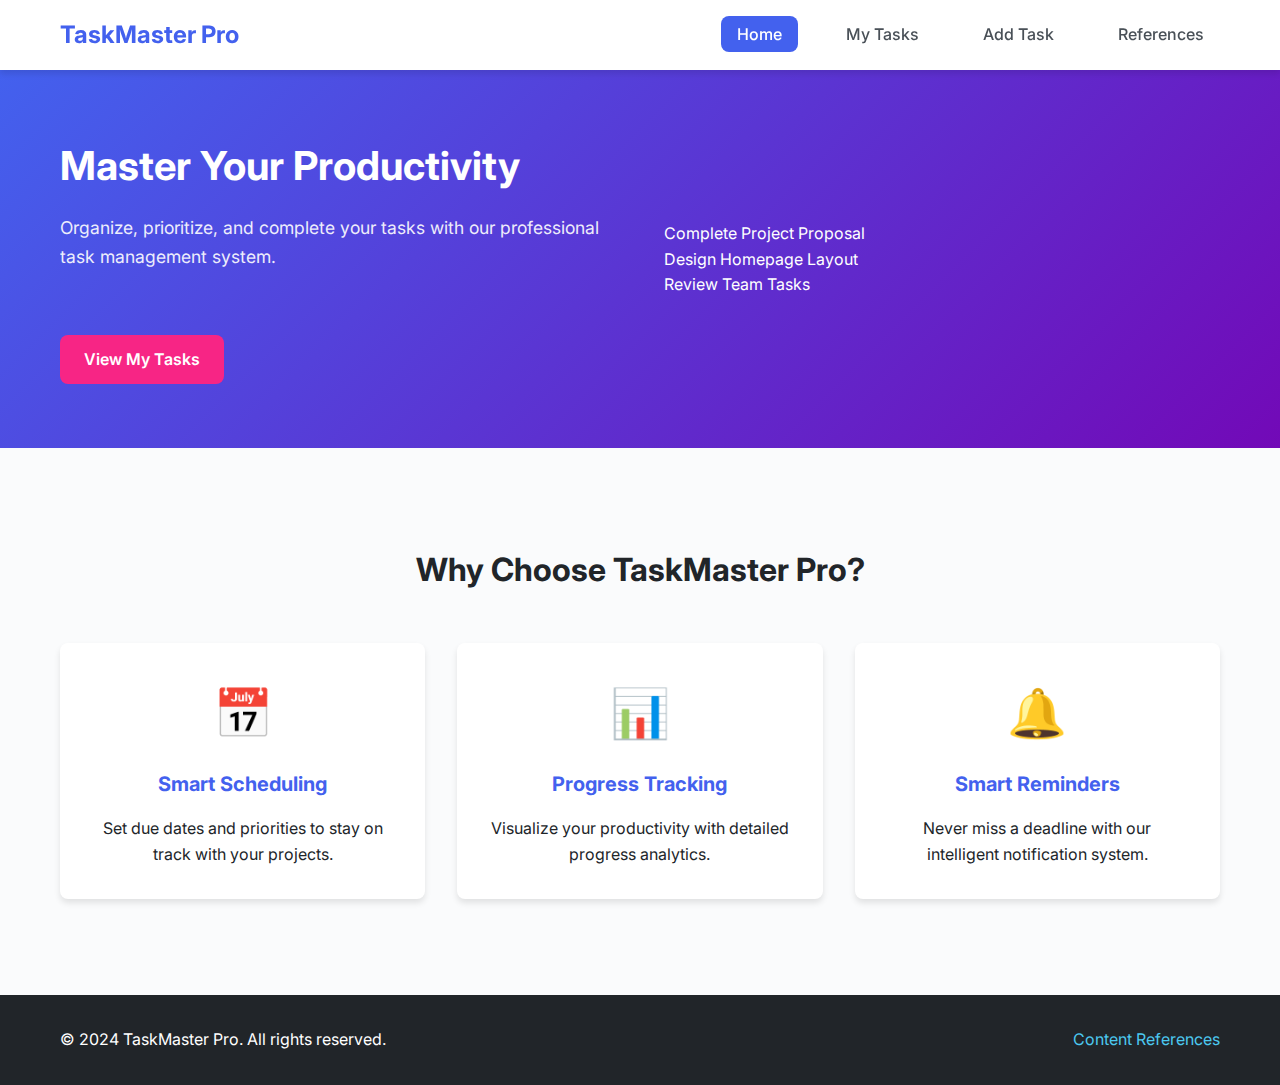
<file: index.html>
<!DOCTYPE html>
<html lang="en">
<head>
    <meta charset="UTF-8">
    <meta name="viewport" content="width=device-width, initial-scale=1.0">
    <meta name="description" content="Professional Task Manager - Organize your tasks efficiently">
    <title>TaskMaster Pro | Home</title>
    <meta name="description" content="Submit your product review, including ratings, installation date, and feedback.">
     <meta name="author" content="Daniel Benjamin Soosay Iwuchukwu">
    <link rel="stylesheet" href="styles/main.css">
    <link rel="preconnect" href="https://fonts.googleapis.com">
    <link rel="preconnect" href="https://fonts.gstatic.com" crossorigin>
    <link href="https://fonts.googleapis.com/css2?family=Inter:wght@300;400;500;600;700&display=swap" rel="stylesheet">
</head>
<body>
    <header class="header">
        <div class="container">
            <div class="logo">
                <h1>TaskMaster Pro</h1>
            </div>
            <nav class="nav">
                <ul>
                    <li><a href="index.html" class="active">Home</a></li>
                    <li><a href="tasks.html">My Tasks</a></li>
                    <li><a href="add-task.html">Add Task</a></li>
                    <li><a href="references.html">References</a></li>
                </ul>
            </nav>
        </div>
    </header>

    <main class="main">
        <section class="hero">
            <div class="container">
                <div class="hero-content">
                    <h2>Master Your Productivity</h2>
                    <p>Organize, prioritize, and complete your tasks with our professional task management system.</p>
                    <div class="hero-stats" id="heroStats">
                        <!-- Dynamic stats will be inserted here -->
                    </div>
                    <a href="tasks.html" class="btn btn-primary">View My Tasks</a>
                </div>
                <div class="hero-visual">
                    <div class="task-visual">
                        <div class="visual-task completed">Complete Project Proposal</div>
                        <div class="visual-task in-progress">Design Homepage Layout</div>
                        <div class="visual-task pending">Review Team Tasks</div>
                    </div>
                </div>
            </div>
        </section>

        <section class="features">
            <div class="container">
                <h3>Why Choose TaskMaster Pro?</h3>
                <div class="features-grid">
                    <div class="feature-card">
                        <div class="feature-icon">📅</div>
                        <h4>Smart Scheduling</h4>
                        <p>Set due dates and priorities to stay on track with your projects.</p>
                    </div>
                    <div class="feature-card">
                        <div class="feature-icon">📊</div>
                        <h4>Progress Tracking</h4>
                        <p>Visualize your productivity with detailed progress analytics.</p>
                    </div>
                    <div class="feature-card">
                        <div class="feature-icon">🔔</div>
                        <h4>Smart Reminders</h4>
                        <p>Never miss a deadline with our intelligent notification system.</p>
                    </div>
                </div>
            </div>
        </section>
    </main>

    <footer class="footer">
        <div class="container">
            <p>&copy; 2024 TaskMaster Pro. All rights reserved.</p>
            <a href="references.html">Content References</a>
        </div>
    </footer>

    <script src="scripts/app.js"></script>
</body>
</html>
</file>
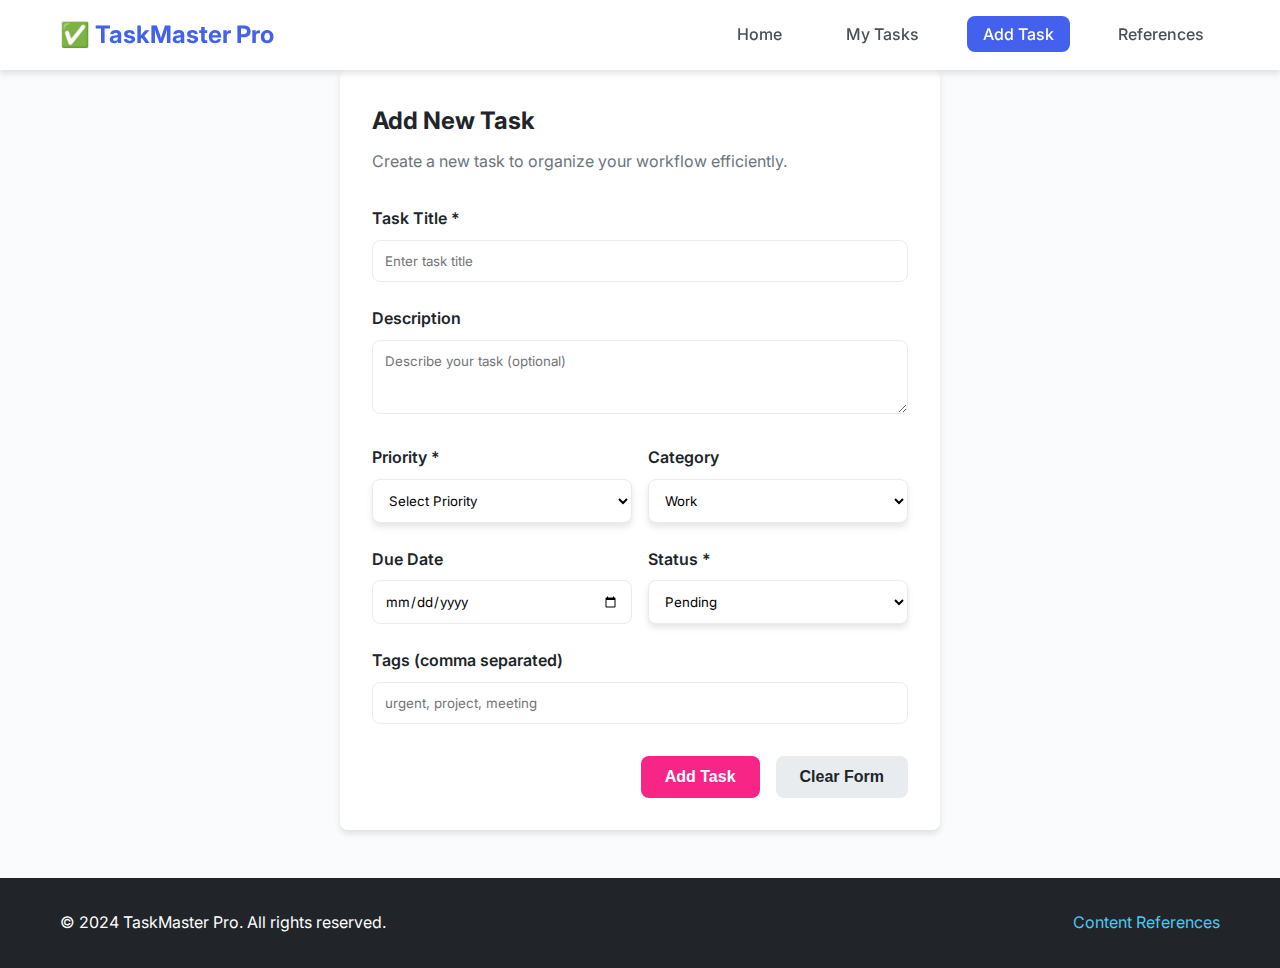
<file: add-task.html>
<!DOCTYPE html>
<html lang="en">
<head>
    <meta charset="UTF-8">
    <meta name="viewport" content="width=device-width, initial-scale=1.0">
    <meta name="description" content="Add new tasks to your TaskMaster Pro dashboard">
    <title>TaskMaster Pro | Add Task</title>
    <link rel="stylesheet" href="styles/main.css">
    <link rel="preconnect" href="https://fonts.googleapis.com">
    <link rel="preconnect" href="https://fonts.gstatic.com" crossorigin>
    <link href="https://fonts.googleapis.com/css2?family=Inter:wght@300;400;500;600;700&display=swap" rel="stylesheet">
</head>
<body>
    <header class="header">
        <div class="container">
            <div class="logo">
                <h1>✅ TaskMaster Pro</h1>
            </div>
            <nav class="nav">
                <ul>
                    <li><a href="index.html">Home</a></li>
                    <li><a href="tasks.html">My Tasks</a></li>
                    <li><a href="add-task.html" class="active">Add Task</a></li>
                    <li><a href="references.html">References</a></li>
                </ul>
            </nav>
        </div>
    </header>

    <main class="main">
        <div class="container">
            <div class="form-container">
                <h2>Add New Task</h2>
                <p>Create a new task to organize your workflow efficiently.</p>
                
                <form id="taskForm" class="task-form">
                    <div class="form-group">
                        <label for="taskTitle">Task Title *</label>
                        <input type="text" id="taskTitle" name="taskTitle" required 
                               placeholder="Enter task title">
                        <span class="error-message" id="titleError"></span>
                    </div>

                    <div class="form-group">
                        <label for="taskDescription">Description</label>
                        <textarea id="taskDescription" name="taskDescription" 
                                  placeholder="Describe your task (optional)" rows="3"></textarea>
                    </div>

                    <div class="form-row">
                        <div class="form-group">
                            <label for="taskPriority">Priority *</label>
                            <select id="taskPriority" name="taskPriority" required>
                                <option value="">Select Priority</option>
                                <option value="low">Low</option>
                                <option value="medium">Medium</option>
                                <option value="high">High</option>
                            </select>
                        </div>

                        <div class="form-group">
                            <label for="taskCategory">Category</label>
                            <select id="taskCategory" name="taskCategory">
                                <option value="work">Work</option>
                                <option value="personal">Personal</option>
                                <option value="health">Health</option>
                                <option value="education">Education</option>
                                <option value="other">Other</option>
                            </select>
                        </div>
                    </div>

                    <div class="form-row">
                        <div class="form-group">
                            <label for="taskDueDate">Due Date</label>
                            <input type="date" id="taskDueDate" name="taskDueDate">
                        </div>

                        <div class="form-group">
                            <label for="taskStatus">Status *</label>
                            <select id="taskStatus" name="taskStatus" required>
                                <option value="pending">Pending</option>
                                <option value="in-progress">In Progress</option>
                                <option value="completed">Completed</option>
                            </select>
                        </div>
                    </div>

                    <div class="form-group">
                        <label for="taskTags">Tags (comma separated)</label>
                        <input type="text" id="taskTags" name="taskTags" 
                               placeholder="urgent, project, meeting">
                    </div>

                    <div class="form-actions">
                        <button type="submit" class="btn btn-primary">Add Task</button>
                        <button type="reset" class="btn btn-secondary">Clear Form</button>
                    </div>
                </form>

                <div id="formFeedback" class="form-feedback" style="display: none;"></div>
            </div>
        </div>
    </main>

    <footer class="footer">
        <div class="container">
            <p>&copy; 2024 TaskMaster Pro. All rights reserved.</p>
            <a href="references.html">Content References</a>
        </div>
    </footer>

    <script src="scripts/app.js"></script>
</body>
</html>
</file>
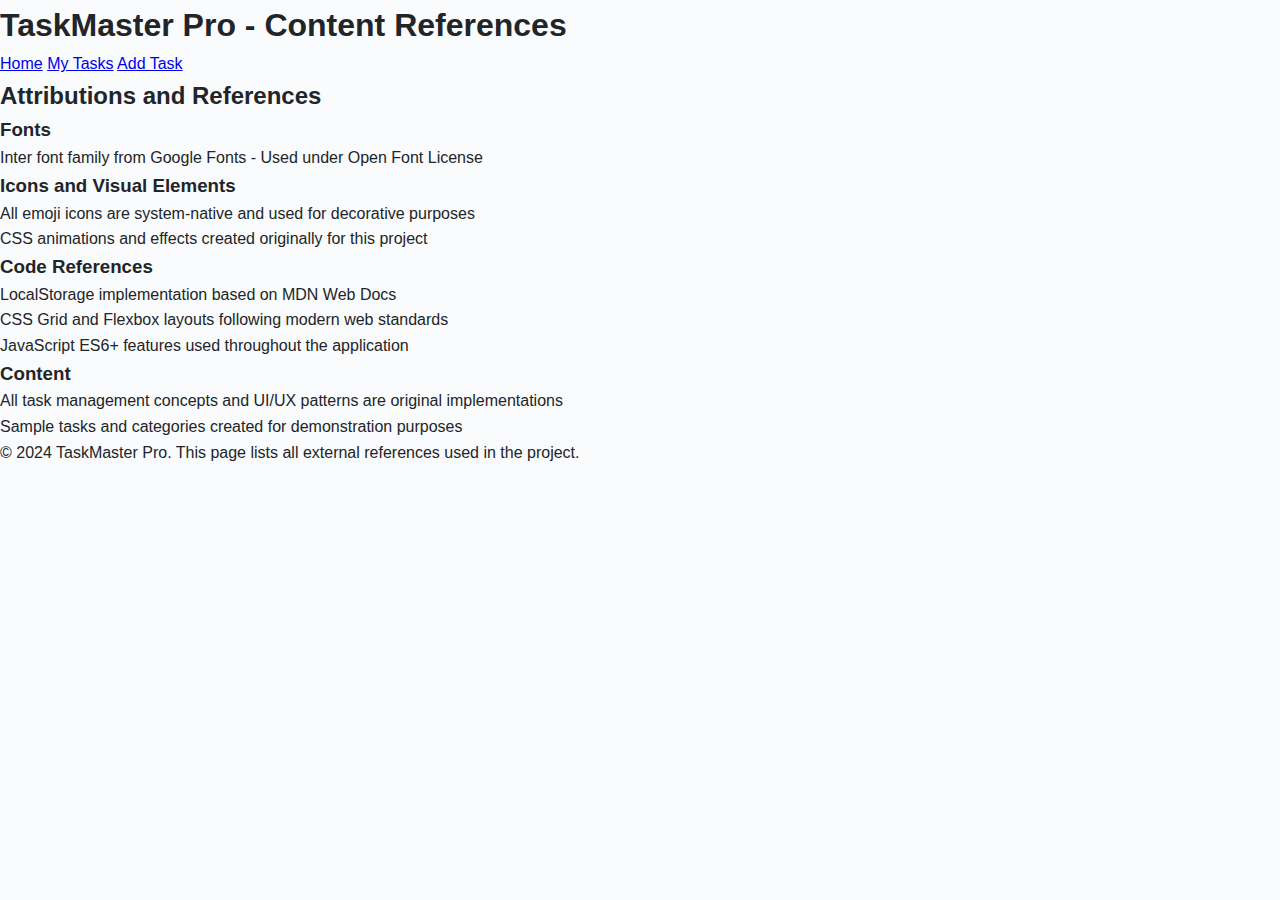
<file: references.html>
<!DOCTYPE html>
<html lang="en">
<head>
    <meta charset="UTF-8">
    <meta name="viewport" content="width=device-width, initial-scale=1.0">
    <title>TaskMaster Pro | References</title>
    <link rel="stylesheet" href="styles/main.css">
    </style>
</head>
<body>
    <header>
        <h1>TaskMaster Pro - Content References</h1>
        <nav>
            <a href="index.html">Home</a>
            <a href="tasks.html">My Tasks</a>
            <a href="add-task.html">Add Task</a>
        </nav>
    </header>

    <main>
        <h2>Attributions and References</h2>
        
        <section>
            <h3>Fonts</h3>
            <ul>
                <li>Inter font family from Google Fonts - Used under Open Font License</li>
            </ul>
        </section>

        <section>
            <h3>Icons and Visual Elements</h3>
            <ul>
                <li>All emoji icons are system-native and used for decorative purposes</li>
                <li>CSS animations and effects created originally for this project</li>
            </ul>
        </section>

        <section>
            <h3>Code References</h3>
            <ul>
                <li>LocalStorage implementation based on MDN Web Docs</li>
                <li>CSS Grid and Flexbox layouts following modern web standards</li>
                <li>JavaScript ES6+ features used throughout the application</li>
            </ul>
        </section>

        <section>
            <h3>Content</h3>
            <ul>
                <li>All task management concepts and UI/UX patterns are original implementations</li>
                <li>Sample tasks and categories created for demonstration purposes</li>
            </ul>
        </section>
    </main>

    <footer>
        <p>&copy; 2024 TaskMaster Pro. This page lists all external references used in the project.</p>
    </footer>
       <script src="scripts/app.js"></script>
</body>
</html>
</file>
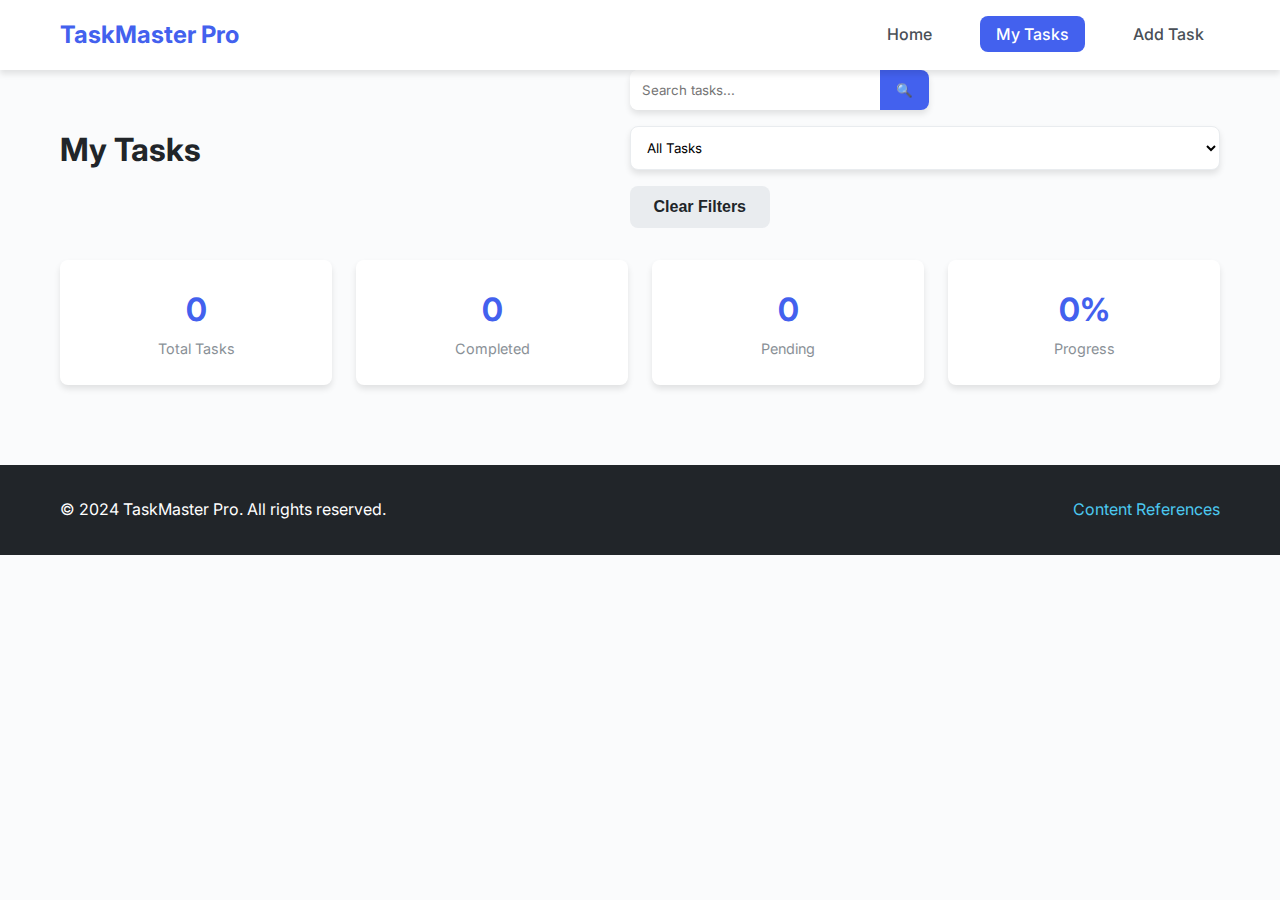
<file: tasks.html>
<!DOCTYPE html>
<html lang="en">
<head>
    <meta charset="UTF-8">
    <meta name="viewport" content="width=device-width, initial-scale=1.0">
    <meta name="description" content="Manage your tasks efficiently with TaskMaster Pro">
    <title>TaskMaster Pro | My Tasks</title>
    <link rel="stylesheet" href="styles/main.css">
    <link rel="preconnect" href="https://fonts.googleapis.com">
    <link rel="preconnect" href="https://fonts.gstatic.com" crossorigin>
    <link href="https://fonts.googleapis.com/css2?family=Inter:wght@300;400;500;600;700&display=swap" rel="stylesheet">
</head>
<body>
    <header class="header">
        <div class="container">
            <div class="logo">
                <h1> TaskMaster Pro</h1>
            </div>
            <nav class="nav">
                <ul>
                    <li><a href="index.html">Home</a></li>
                    <li><a href="tasks.html" class="active">My Tasks</a></li>
                    <li><a href="add-task.html">Add Task</a></li>
                </ul>
            </nav>
        </div>
    </header>

    <main class="main">
        <div class="container">
            <div class="page-header">
                <h2>My Tasks</h2>
                <div class="task-controls">
                    <div class="search-box">
                        <input type="text" id="taskSearch" placeholder="Search tasks...">
                        <button onclick="searchTasks()">🔍</button>
                    </div>
                    <select id="statusFilter" onchange="filterTasks()">
                        <option value="all">All Tasks</option>
                        <option value="pending">Pending</option>
                        <option value="in-progress">In Progress</option>
                        <option value="completed">Completed</option>
                    </select>
                    <button class="btn btn-secondary" onclick="clearFilters()">Clear Filters</button>
                </div>
            </div>

            <div class="tasks-overview">
                <div class="stats-cards">
                    <div class="stat-card">
                        <span class="stat-number" id="totalTasks">0</span>
                        <span class="stat-label">Total Tasks</span>
                    </div>
                    <div class="stat-card">
                        <span class="stat-number" id="completedTasks">0</span>
                        <span class="stat-label">Completed</span>
                    </div>
                    <div class="stat-card">
                        <span class="stat-number" id="pendingTasks">0</span>
                        <span class="stat-label">Pending</span>
                    </div>
                    <div class="stat-card">
                        <span class="stat-number" id="progressPercentage">0%</span>
                        <span class="stat-label">Progress</span>
                    </div>
                </div>
            </div>

            <div class="tasks-container">
                <div id="tasksList" class="tasks-list">
                    <!-- Tasks will be dynamically inserted here -->
                </div>
                <div id="emptyState" class="empty-state" style="display: none;">
                    <h3>No tasks found</h3>
                    <p>Get started by adding your first task!</p>
                    <a href="add-task.html" class="btn btn-primary">Add Your First Task</a>
                    <li><a href="references.html">References</a></li>
                </div>
            </div>
        </div>
    </main>

    <footer class="footer">
        <div class="container">
            <p>&copy; 2024 TaskMaster Pro. All rights reserved.</p>
            <a href="references.html">Content References</a>
        </div>
    </footer>

    <script src="scripts/app.js"></script>
</body>
</html>
</file>
<file: styles/main.css>
/* ===== CSS Reset and Variables ===== */
:root {
    --primary-color: #4361ee;
    --primary-dark: #3a56d4;
    --secondary-color: #7209b7;
    --accent-color: #f72585;
    --success-color: #4cc9f0;
    --warning-color: #f8961e;
    --danger-color: #e63946;
    --light-color: #f8f9fa;
    --dark-color: #212529;
    --gray-light: #e9ecef;
    --gray-medium: #6c757d;
    --gray-dark: #495057;
    --border-radius: 8px;
    --box-shadow: 0 4px 6px rgba(0, 0, 0, 0.1);
    --transition: all 0.3s ease;
}

* {
    margin: 0;
    padding: 0;
    box-sizing: border-box;
}

body {
    font-family: 'Inter', sans-serif;
    line-height: 1.6;
    color: var(--dark-color);
    background-color: #fafbfc;
}

.container {
    max-width: 1200px;
    margin: 0 auto;
    padding: 0 20px;
}

/* ===== Header Styles ===== */
.header {
    background: white;
    box-shadow: var(--box-shadow);
    position: sticky;
    top: 0;
    z-index: 100;
}

.header .container {
    display: flex;
    justify-content: space-between;
    align-items: center;
    padding: 1rem 20px;
}

.logo h1 {
    font-size: 1.5rem;
    font-weight: 700;
    color: var(--primary-color);
}

.nav ul {
    display: flex;
    list-style: none;
    gap: 2rem;
}

.nav a {
    text-decoration: none;
    color: var(--gray-dark);
    font-weight: 500;
    padding: 0.5rem 1rem;
    border-radius: var(--border-radius);
    transition: var(--transition);
}

.nav a:hover, .nav a.active {
    background-color: var(--primary-color);
    color: white;
}

/* ===== Hero Section ===== */
.hero {
    background: linear-gradient(135deg, var(--primary-color) 0%, var(--secondary-color) 100%);
    color: white;
    padding: 4rem 0;
    margin-bottom: 3rem;
}

.hero .container {
    display: grid;
    grid-template-columns: 1fr 1fr;
    gap: 3rem;
    align-items: center;
}

.hero-content h2 {
    font-size: 2.5rem;
    margin-bottom: 1rem;
    font-weight: 700;
}

.hero-content p {
    font-size: 1.1rem;
    margin-bottom: 2rem;
    opacity: 0.9;
}

.hero-stats {
    display: grid;
    grid-template-columns: repeat(2, 1fr);
    gap: 1rem;
    margin: 2rem 0;
}

.stat-item {
    background: rgba(255, 255, 255, 0.1);
    padding: 1rem;
    border-radius: var(--border-radius);
    text-align: center;
}

.stat-number {
    display: block;
    font-size: 1.5rem;
    font-weight: 700;
}

.stat-label {
    font-size: 0.9rem;
    opacity: 0.8;
}

.btn {
    display: inline-block;
    padding: 0.75rem 1.5rem;
    border: none;
    border-radius: var(--border-radius);
    font-weight: 600;
    text-decoration: none;
    cursor: pointer;
    transition: var(--transition);
    font-size: 1rem;
}

.btn-primary {
    background: var(--accent-color);
    color: white;
}

.btn-primary:hover {
    background: #e11574;
    transform: translateY(-2px);
}

.btn-secondary {
    background: var(--gray-light);
    color: var(--dark-color);
}

.btn-secondary:hover {
    background: var(--gray-medium);
    color: white;
}

/* ===== Features Section ===== */
.features {
    padding: 3rem 0;
}

.features h3 {
    text-align: center;
    font-size: 2rem;
    margin-bottom: 3rem;
    color: var(--dark-color);
}

.features-grid {
    display: grid;
    grid-template-columns: repeat(auto-fit, minmax(300px, 1fr));
    gap: 2rem;
}

.feature-card {
    background: white;
    padding: 2rem;
    border-radius: var(--border-radius);
    box-shadow: var(--box-shadow);
    text-align: center;
    transition: var(--transition);
}

.feature-card:hover {
    transform: translateY(-5px);
    box-shadow: 0 10px 20px rgba(0, 0, 0, 0.1);
}

.feature-icon {
    font-size: 3rem;
    margin-bottom: 1rem;
}

.feature-card h4 {
    font-size: 1.25rem;
    margin-bottom: 1rem;
    color: var(--primary-color);
}

/* ===== Tasks Page Styles ===== */
.page-header {
    display: flex;
    justify-content: space-between;
    align-items: center;
    margin-bottom: 2rem;
    flex-wrap: wrap;
    gap: 1rem;
}

.page-header h2 {
    font-size: 2rem;
    color: var(--dark-color);
}

.task-controls {
    display: flex;
    gap: 1rem;
    align-items: center;
    flex-wrap: wrap;
}

.search-box {
    display: flex;
    background: white;
    border-radius: var(--border-radius);
    overflow: hidden;
    box-shadow: var(--box-shadow);
}

.search-box input {
    border: none;
    padding: 0.75rem;
    outline: none;
    min-width: 250px;
}

.search-box button {
    background: var(--primary-color);
    color: white;
    border: none;
    padding: 0 1rem;
    cursor: pointer;
}

select {
    padding: 0.75rem;
    border: 1px solid var(--gray-light);
    border-radius: var(--border-radius);
    background: white;
    box-shadow: var(--box-shadow);
}

.stats-cards {
    display: grid;
    grid-template-columns: repeat(auto-fit, minmax(200px, 1fr));
    gap: 1.5rem;
    margin-bottom: 2rem;
}

.stat-card {
    background: white;
    padding: 1.5rem;
    border-radius: var(--border-radius);
    box-shadow: var(--box-shadow);
    text-align: center;
}

.stat-number {
    display: block;
    font-size: 2rem;
    font-weight: 700;
    color: var(--primary-color);
}

.stat-label {
    color: var(--gray-medium);
    font-size: 0.9rem;
}

.tasks-list {
    display: grid;
    gap: 1rem;
}

.task-item {
    background: white;
    padding: 1.5rem;
    border-radius: var(--border-radius);
    box-shadow: var(--box-shadow);
    border-left: 4px solid var(--gray-light);
    transition: var(--transition);
}

.task-item:hover {
    transform: translateX(5px);
}

.task-item.priority-high {
    border-left-color: var(--danger-color);
}

.task-item.priority-medium {
    border-left-color: var(--warning-color);
}

.task-item.priority-low {
    border-left-color: var(--success-color);
}

.task-header {
    display: flex;
    justify-content: space-between;
    align-items: flex-start;
    margin-bottom: 1rem;
}

.task-title {
    font-size: 1.1rem;
    font-weight: 600;
    margin-bottom: 0.5rem;
}

.task-meta {
    display: flex;
    gap: 1rem;
    flex-wrap: wrap;
    font-size: 0.9rem;
    color: var(--gray-medium);
}

.task-status {
    padding: 0.25rem 0.75rem;
    border-radius: 20px;
    font-size: 0.8rem;
    font-weight: 600;
}

.status-pending {
    background: #fff3cd;
    color: #856404;
}

.status-in-progress {
    background: #cce7ff;
    color: #004085;
}

.status-completed {
    background: #d4edda;
    color: #155724;
}

.task-actions {
    display: flex;
    gap: 0.5rem;
}

.action-btn {
    padding: 0.5rem;
    border: none;
    border-radius: 4px;
    cursor: pointer;
    transition: var(--transition);
}

.btn-complete {
    background: var(--success-color);
    color: white;
}

.btn-edit {
    background: var(--warning-color);
    color: white;
}

.btn-delete {
    background: var(--danger-color);
    color: white;
}

.empty-state {
    text-align: center;
    padding: 3rem;
    color: var(--gray-medium);
}

/* ===== Form Styles ===== */
.form-container {
    max-width: 600px;
    margin: 0 auto;
    background: white;
    padding: 2rem;
    border-radius: var(--border-radius);
    box-shadow: var(--box-shadow);
}

.form-container h2 {
    margin-bottom: 0.5rem;
    color: var(--dark-color);
}

.form-container p {
    margin-bottom: 2rem;
    color: var(--gray-medium);
}

.form-group {
    margin-bottom: 1.5rem;
}

.form-row {
    display: grid;
    grid-template-columns: 1fr 1fr;
    gap: 1rem;
}

label {
    display: block;
    margin-bottom: 0.5rem;
    font-weight: 600;
    color: var(--dark-color);
}

input, select, textarea {
    width: 100%;
    padding: 0.75rem;
    border: 1px solid var(--gray-light);
    border-radius: var(--border-radius);
    font-family: inherit;
    transition: var(--transition);
}

input:focus, select:focus, textarea:focus {
    outline: none;
    border-color: var(--primary-color);
    box-shadow: 0 0 0 3px rgba(67, 97, 238, 0.1);
}

.error-message {
    color: var(--danger-color);
    font-size: 0.875rem;
    margin-top: 0.25rem;
    display: block;
}

.form-actions {
    display: flex;
    gap: 1rem;
    justify-content: flex-end;
    margin-top: 2rem;
}

.form-feedback {
    padding: 1rem;
    border-radius: var(--border-radius);
    margin-top: 1rem;
    text-align: center;
}

.form-feedback.success {
    background: #d4edda;
    color: #155724;
    border: 1px solid #c3e6cb;
}

.form-feedback.error {
    background: #f8d7da;
    color: #721c24;
    border: 1px solid #f5c6cb;
}

/* ===== Footer Styles ===== */
.footer {
    background: var(--dark-color);
    color: white;
    padding: 2rem 0;
    margin-top: 3rem;
}

.footer .container {
    display: flex;
    justify-content: space-between;
    align-items: center;
}

.footer a {
    color: var(--success-color);
    text-decoration: none;
}

/* ===== Responsive Design ===== */
@media (max-width: 768px) {
    .header .container {
        flex-direction: column;
        gap: 1rem;
    }
    
    .nav ul {
        gap: 1rem;
    }
    
    .hero .container {
        grid-template-columns: 1fr;
        text-align: center;
    }
    
    .form-row {
        grid-template-columns: 1fr;
    }
    
    .page-header {
        flex-direction: column;
        align-items: flex-start;
    }
    
    .task-controls {
        width: 100%;
    }
    
    .search-box input {
        min-width: auto;
        flex: 1;
    }
    
    .footer .container {
        flex-direction: column;
        gap: 1rem;
        text-align: center;
    }
}

@media (max-width: 480px) {
    .container {
        padding: 0 15px;
    }
    
    .hero-content h2 {
        font-size: 2rem;
    }
    
    .features-grid {
        grid-template-columns: 1fr;
    }
    
    .stats-cards {
        grid-template-columns: 1fr;
    }
    
    .task-header {
        flex-direction: column;
        gap: 1rem;
    }
    
    .task-actions {
        align-self: flex-end;
    }
}
</file>
